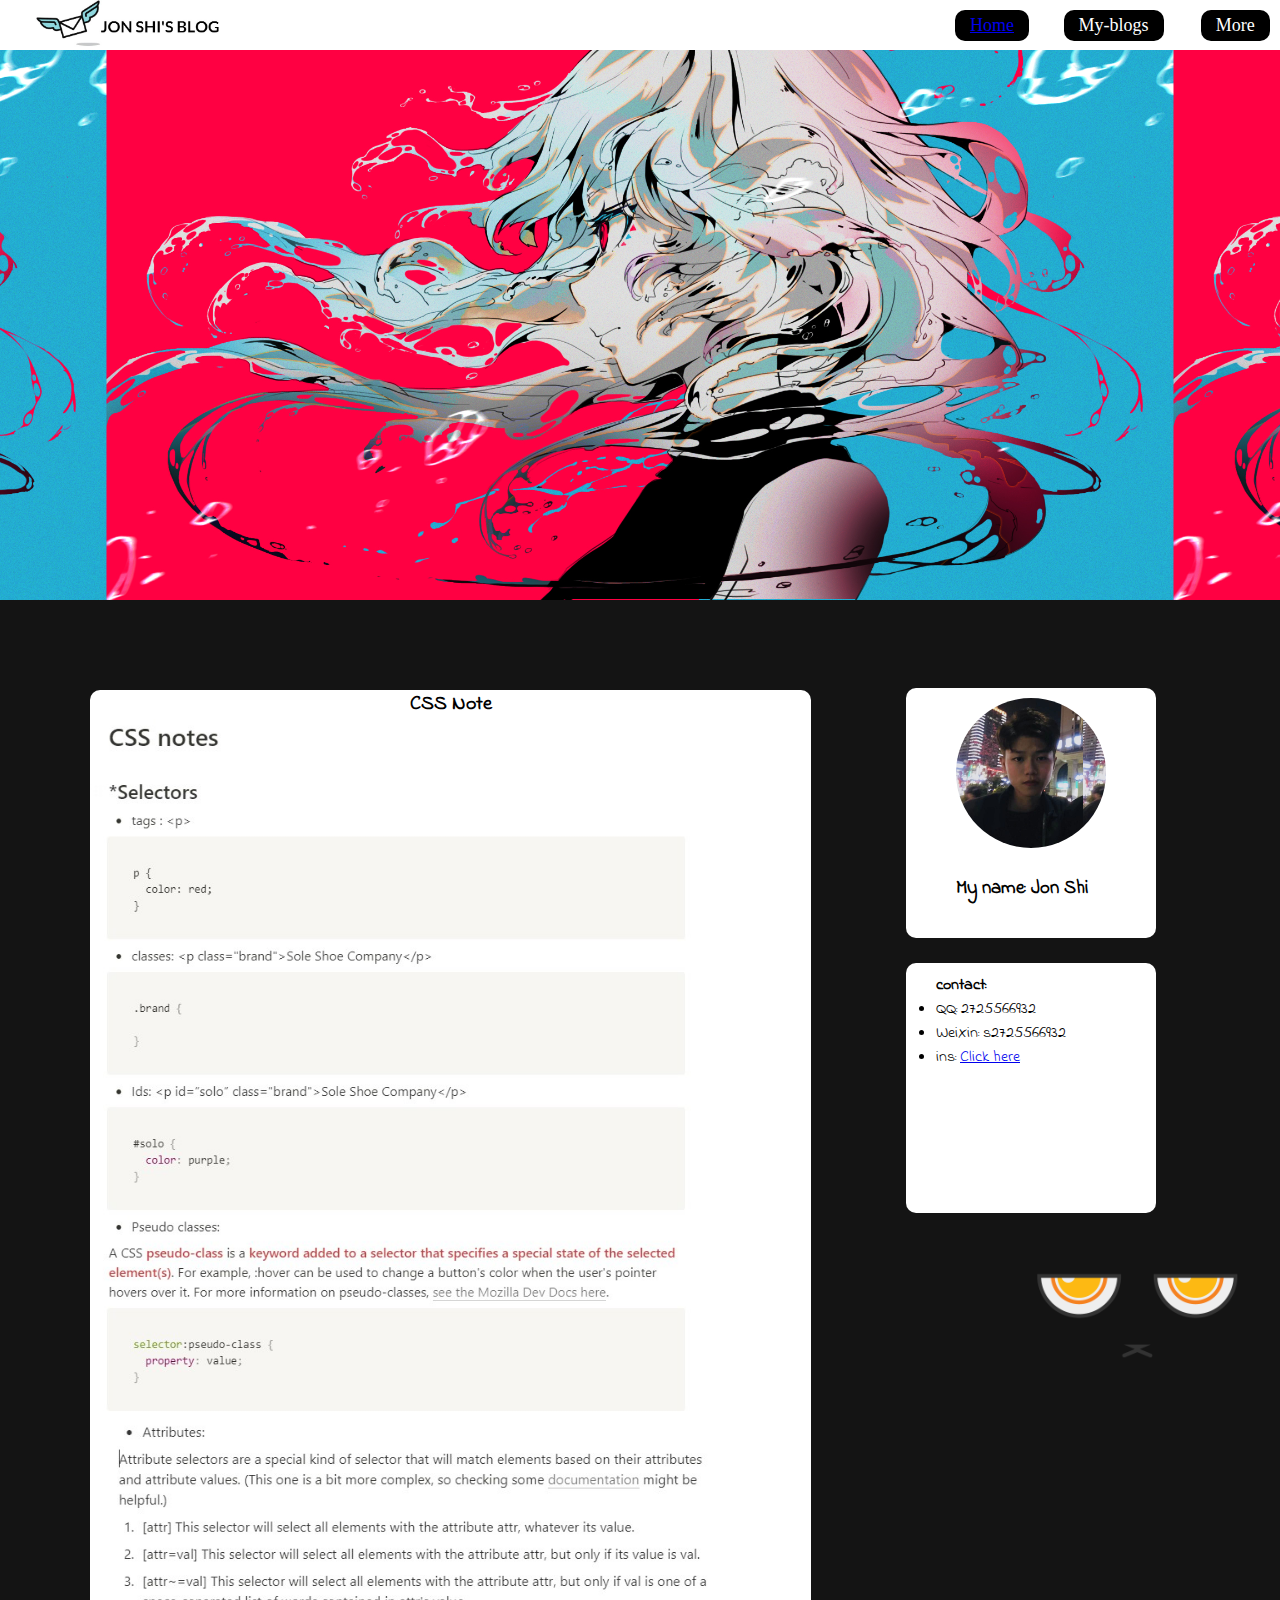
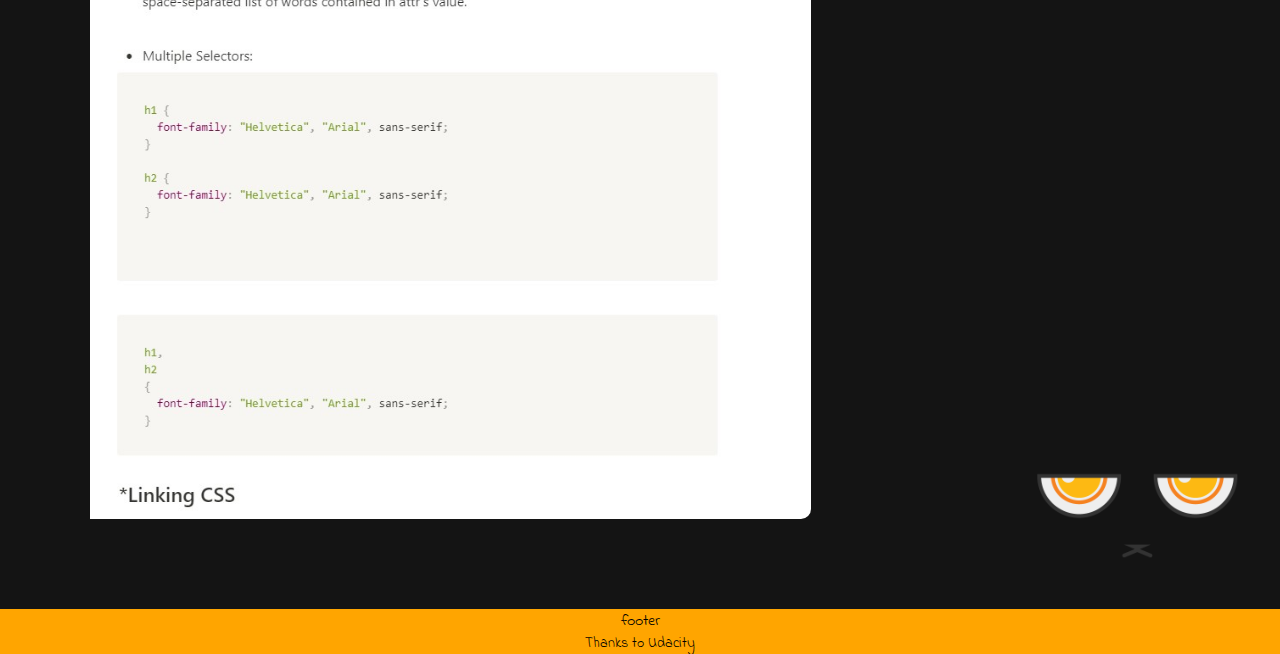
<file: CSSnote.html>
<!DOCTYPE html>
<html lang="en">
<head>
    <link rel="preconnect" href="https://fonts.gstatic.com">
    <link href="https://fonts.googleapis.com/css2?family=Indie+Flower&display=swap" rel="stylesheet">
    <link rel="stylesheet" href="CSS/CSSnote.css">
    <link rel="stylesheet"
          href="https://cdnjs.cloudflare.com/ajax/libs/font-awesome/4.7.0/css/font-awesome.min.css">
    <meta name="viewport" content="width=device-width,initial-scale=1, maximum-scale=1">
    <meta charset="UTF-8">
    <title>Jon-Shi's Blog</title>
    <style>
    </style>
</head>
<body>
<div class="container1">
    <div id="hd" class="box header1">
        <div id="logo" class="box"></div>
        <div class="box"></div>
        <div class="box bh">
            <button class="button"><a href="home.html">Home</a></button>
        </div>
        <div class="box bh">
            <button class="button">My-blogs</button>
        </div>
       <div class="box bh">
            <button class="button">More</button>
        </div>
        <nav class="box menu">
            <label for="menu-check" id="menu-toggle" class=" button">Menu</label>
            <input id="menu-check" type="checkbox">
            <ul>
                <li><button class= "button"><a href="home.html">Home</a></button></li>
                <li><button class="button">Blogs</button></li>
                <li><button class="button">More</button></li>
            </ul>
        </nav>
    </div>
    <div class="box beijin"></div>
</div>
<div id="cb" class="container2">
    <div class="box side container2side">
        <div id="picture" class="box3 picture">
            <div id="picture1" class="box"></div>
            <h3>My name: Jon Shi</h3>
        </div>
        <div class="box3">
            <h4>contact:</h4>
            <ul>
                <li>QQ: 2725566932</li>
                <li>WeiXin: s2725566932</li>
                <li>ins: <a href="https://www.instagram.com/s2725566932">Click here</a></li>
            </ul>
        </div>
    </div>
    <div class="box content container2content">
        <div class="box">
            <h1>CSS Note</h1>
            <div class="cssnote"></div>
            <div class="cssnote1"></div>
        </div>

    </div>
</div>
<div id="foot" class="container3">footer
    <p>Thanks to Udacity</p>
</div>
</body>
</html>
</file>
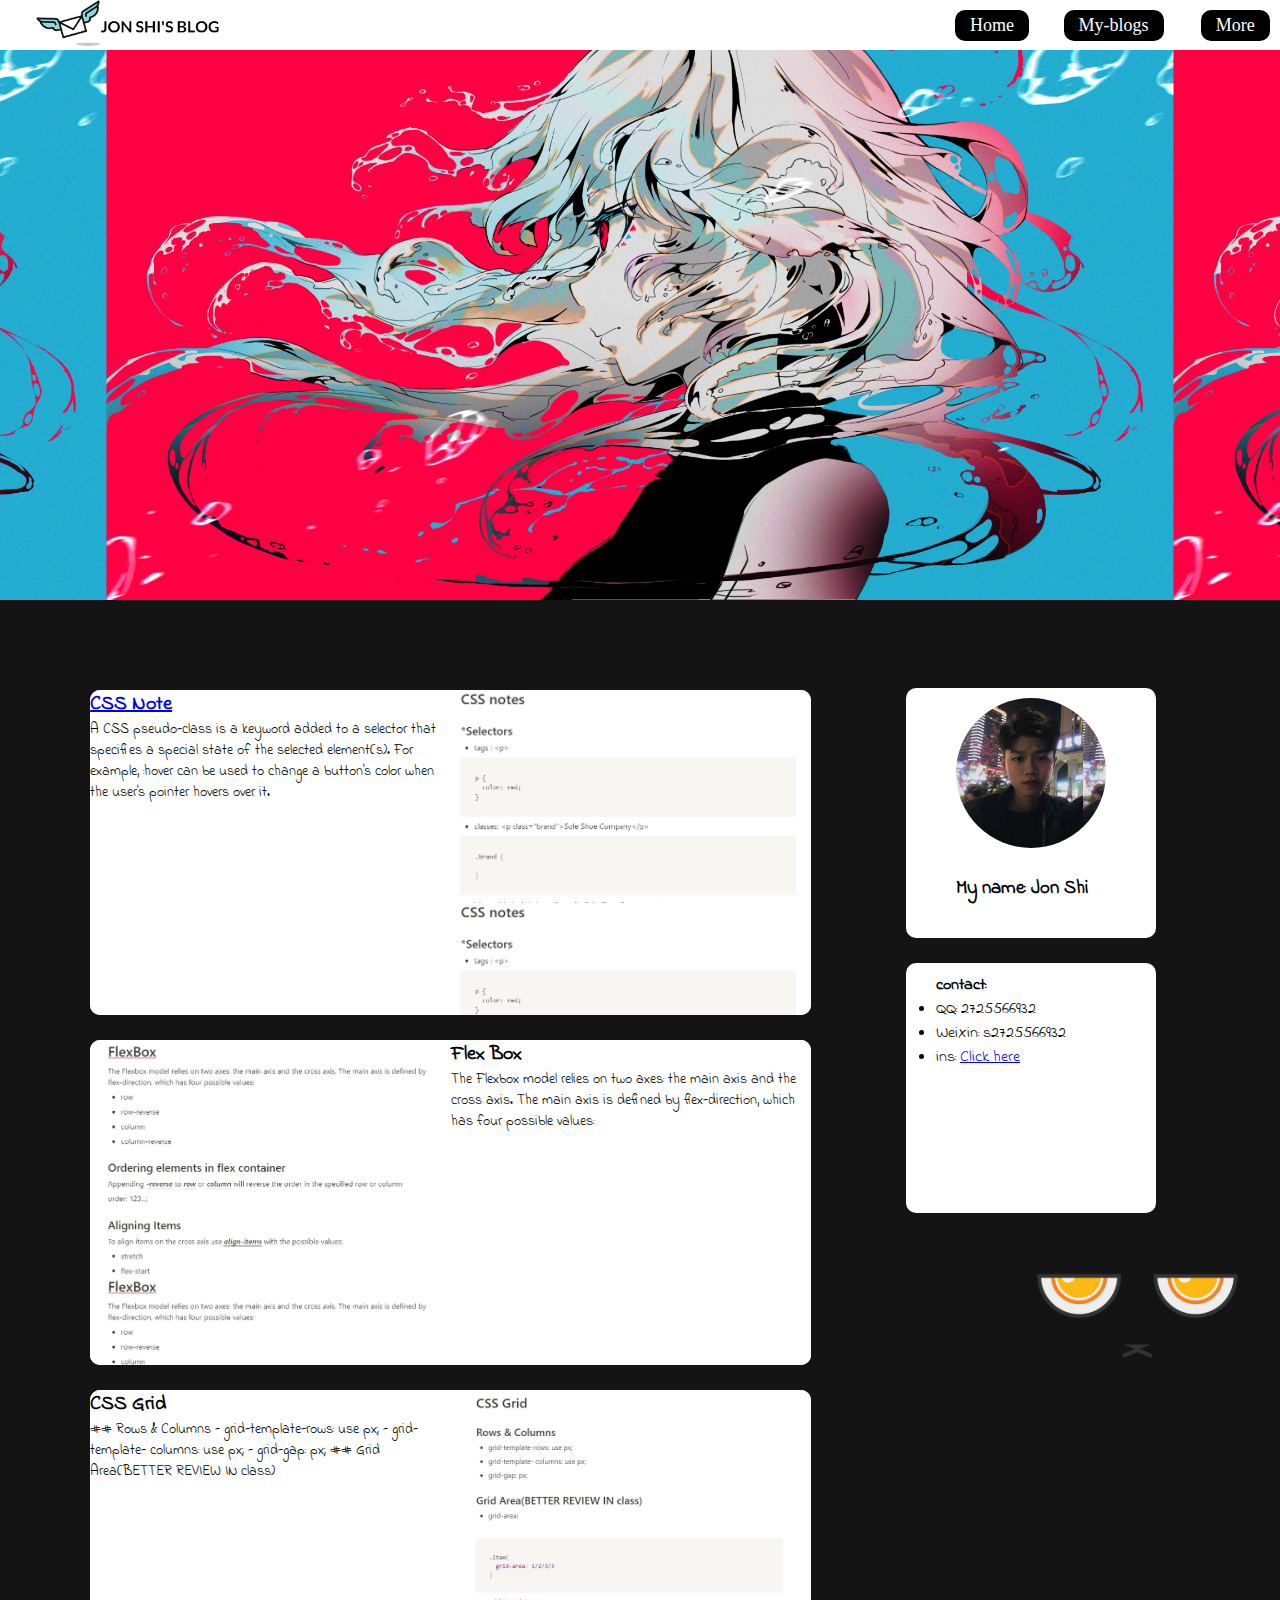
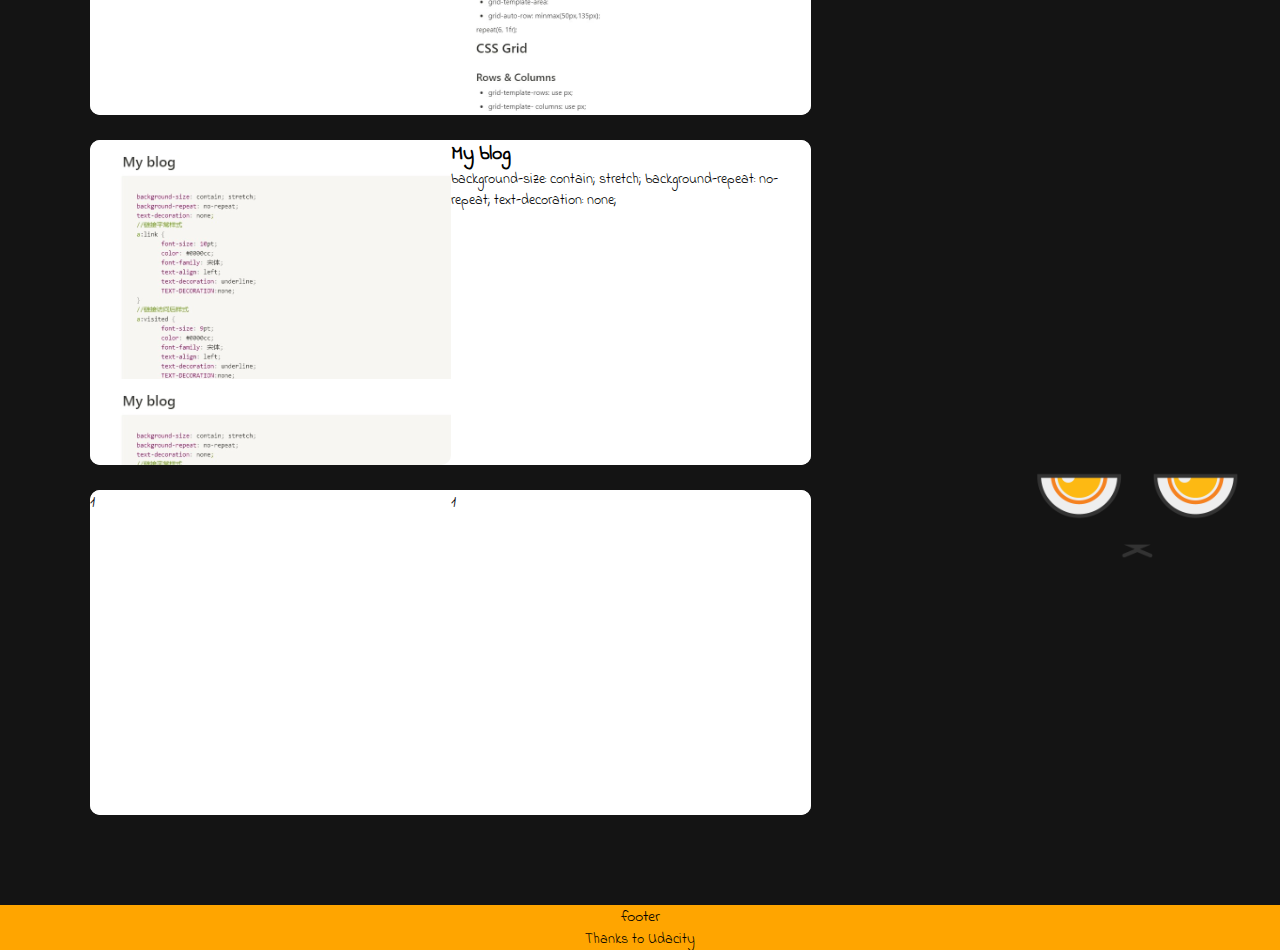
<file: home.html>
<!DOCTYPE html>
<html lang="en">
<head>
    <link rel="preconnect" href="https://fonts.gstatic.com">
    <link href="https://fonts.googleapis.com/css2?family=Indie+Flower&display=swap" rel="stylesheet">
    <link rel="stylesheet" href="CSS/home.css">
    <link rel="stylesheet"
          href="https://cdnjs.cloudflare.com/ajax/libs/font-awesome/4.7.0/css/font-awesome.min.css">
    <meta name="viewport" content="width=device-width,initial-scale=1, maximum-scale=1">
    <meta charset="UTF-8">
    <title>Jon-Shi's Blog</title>
    <style>
    </style>
</head>
<body>
<div class="container1">
    <div id="hd" class="box header1">
        <div id="logo" class="box"></div>
        <div class="box"></div>
        <div class="box bh">
            <button class="button">Home</button>
        </div>
        <div class="box bh">
            <button class="button">My-blogs</button>
        </div>
       <div class="box bh">
            <button class="button">More</button>
        </div>
        <nav class="box menu">
            <label for="menu-check" id="menu-toggle" class=" button">Menu</label>
            <input id="menu-check" type="checkbox">
            <ul>
                <li><button class= "button">Home</button></li>
                <li><button class="button">Blogs</button></li>
                <li><button class="button">More</button></li>
            </ul>
        </nav>
    </div>
    <div class="box beijin"></div>
</div>
<div id="cb" class="container2">
    <div class="box side container2side">
        <div id="picture" class="box3 picture">
            <div id="picture1" class="box"></div>
            <h3>My name: Jon Shi</h3>
        </div>
        <div class="box3">
            <h4>contact:</h4>
            <ul>
                <li>QQ: 2725566932</li>
                <li>WeiXin: s2725566932</li>
                <li>ins: <a href="https://www.instagram.com/s2725566932">Click here</a></li>
            </ul>
        </div>
    </div>
    <div class="box content container2content">
        <div class="box2 twobox">
            <div class="box neirong">
                <h1><a href="CSSnote.html">CSS Note</a></h1>
                <p>A CSS pseudo-class is a keyword added to a selector that specifies a special
                    state of the selected element(s).
                    For example, :hover can be used to change a button's color when the user's
                    pointer hovers over it.
                </p>
            </div>
            <div id="note1" class="box neirong twobox1"></div>
        </div>
        <div class="box2 twobox">
            <div id="note2" class="box neirong twobox1"></div>
            <div class="box neirong">
                <h1>Flex Box</h1>
                <p>The Flexbox model relies on two axes: the main axis and the cross axis.
                    The main axis is defined by flex-direction,
                    which has four possible values:
                </p>
            </div>
        </div>
        <div class="box2 twobox">
            <div class="box neirong">
                <h1>CSS Grid</h1>
                <p>## Rows & Columns

                    - grid-template-rows: use px;
                    - grid-template- columns: use px;
                    - grid-gap: px;

                    ## Grid Area(BETTER REVIEW IN class)</p>
            </div>
            <div id="note3" class="box neirong twobox1"></div>
        </div>
        <div class="box2 twobox">
            <div id="note4" class="box neirong twobox1"></div>
            <div class="box neirong">
                <h1>My blog</h1>
                <p>background-size: contain; stretch;
                    background-repeat: no-repeat;
                    text-decoration: none;</p>
            </div>
        </div>
        <div class="box2 twobox">
            <div class="box neirong">1</div>
            <div class="box neirong">1</div>
        </div>

    </div>
</div>
<div id="foot" class="container3">footer
    <p>Thanks to Udacity</p>
</div>
</body>
</html>
</file>
<file: CSS/CSSnote.css>
/* body*/
*{
    margin: 0;
    padding: 0;
    }
    
    body{
    font-family: 'Indie Flower', cursive;
    font-size:100%;
    
    
    }
    
    /*.box {
    border:1px solid red;
    
    }*/
    .button {
      background-color: black; /* Green */
      border: none;
      color: white;
      border-radius:10px;
      padding: 5px 15px;
      text-align: center;
      text-decoration: none;
      display: inline-block;
      font-size: 18px;
      font-family: "Sofia";
    }
    .bh {
    display: flex;
    align-items: center;
    justify-content: center;
    }
    p {
      font-size: 0.875em;
    }
    h1 {
      font-size: 1.25em;
    }
    
    /* First container*/
    .container1 {
    display:grid;
    grid-template-columns:auto auto auto;
    grid-template-rows:0px 600px;
    /*border: 2px solid red;*/
    }
    
    .header1 {
    grid-area:1/1/1/4;
    display:grid;
    grid-template-columns: 20% 54% 7% 12% 7%;
    grid-template-rows: 50px;
    position: fixed;
    top: 0px;
    width: 100%;
    background-color:white;
    }
    
    #logo {background-image: url('../image/logo.jpg');
           background-size: contain;
           background-repeat: no-repeat;
           background-position: center;
    }
    .menu{
      display: none;
    }
    
    .beijin {
    background-image: url('../image/meizi.jpg');
    background-size:contain;
    background-position: 50% 50%;
    grid-area:2/1/2/4;
    }
    
    
    
    
    /* Second container*/
    .container2 {
    display:grid;
    grid-gap: 5px;
    grid-template-columns:35% 35% 30%;
    /*border: 2px solid red;*/
    background-image: url('../image/feed-me.jpg');
    background-size: contain;
    }
    .container2content{
    display:grid;
    grid-gap:25px;
    grid-template-columns: 100%;
    justify-content: center;
    margin:10% 10%;
    background-color: white;
    border-radius: 10px;
    
    }
    .content {
    grid-area:1/1/1/3;
    }
    
    .side {
    grid-area:1/3/1/3;
    }
    .content div h1{
        display:flex;
        justify-content: center;
    }
    .cssnote{
        height: 700px;
        width: 100%;
        background-image: 
            url("../image/cssnote2.jpg");
        background-size: contain;
        background-repeat: no-repeat;
    }
    .cssnote1{
        height: 700px;
        width: 100%;
        background-image: 
            url("../image/cssnote1.jpg");
        background-size: contain;
        background-repeat: no-repeat;
    }
    
    
    
    
    .container2side {
    display:grid;
    grid-gap:25px;
    grid-auto-rows: minmax(auto, 250px);
    grid-template-columns: 250px;
    margin: 23% 0%;
    
    }
    .box3{
    background-color: #ffffff;
    /*border:1px solid red;*/
    border-radius: 10px;
    padding: 10px 30px;
    }
    #picture{
    display:grid;
    grid-template-rows: 150px;
    grid-template-columns: 150px;
    
    }
    .picture{
    display:flex;
    align-items: center;
    justify-content:center;
    }
    #picture1{
    background-image: url('../image/me.jpg');
    background-size: contain;
    height: 100%;
    width:100%;
    border-radius:100%;
    }
    
    
    
    /* Third container*/
    .container3 {
        display: grid;
        /*border: 2px solid red;*/
    
    }
    #foot {
    text-align: center;
    background-color: Orange;
    }
    
    
    
    @media (min-width:490px)and (max-width:891px) {
    .container1 {
        display:grid;
        grid-template-columns:auto;
        grid-template-rows:0px 400px;
        }
    .header1 {
          grid-area:1/1/1/4;
          display:grid;
          grid-template-columns: 40% 0% 20% 20% 20%;
          }
    .container2 {
        display:grid;
        grid-gap: 5px;
        grid-template-columns:auto;
        grid-template-rows: auto auto;
        grid-template-areas: 
        "con"
        "sd";
        background-image: url('../image/feed-me.jpg');
        background-size: contain;
        }
    .content {
    grid-area: con;
    }
          
    .side {
    grid-area: sd;
    }
    .container2side {
      display:grid;
      grid-gap:25px;
      grid-auto-rows: minmax(auto, 250px);
      grid-template-columns: 250px;
      margin: 0% 0%;
      justify-content: center;
    
    }
    }
    
    
    
    
    
    
    
    
    @media (max-width:490px){
    .menu{
    display: grid;
    align-items: center;
    justify-content: center;
    }
      #menu-toggle{
        display: grid;
    
        
    }
    #menu-check ~ ul{
        display: none;
    }
    #menu-check:checked ~ ul{
        display: block;
    }
    #menu-check ~ ul{
      list-style: none;
    background-color: black;
    }
    li{
        line-height: 36px;
    }
    #menu-check{
    display: none;  
    }
      .container1 {
        display:grid;
        grid-template-columns:auto;
        grid-template-rows:0px 240px;
        }
    .header1 {
    display:grid;
    grid-template-columns: 40% 38% 20%;
    }
    .bh {
    display: none;
    align-items: center;
    justify-content: center;
    }
    
    .container2 {
        display:grid;
        grid-gap: 5px;
        grid-template-columns:auto;
        grid-template-rows: auto auto;
        grid-template-areas: 
        "con"
        "sd";
        background-image: url('../image/feed-me.jpg');
        background-size: contain;
        }
    .content {
    grid-area: con;
    }
          
    .side {
    grid-area: sd;
    }
    .container2side {
      display:grid;
      grid-gap:25px;
      grid-auto-rows: minmax(auto, 250px);
      grid-template-columns: 250px;
      margin: 0% 0%;
      justify-content: center;
    
    }
    .container2content{
        display:grid;
        grid-gap:25px;
        grid-template-columns: 100%;
        justify-content: center;
        margin:10% 0%;
        background-color: white;
        border-radius: 10px;
    }    
}
</file>
<file: CSS/home.css>
/* body*/
*{
margin: 0;
padding: 0;
}

body{
font-family: 'Indie Flower', cursive;
font-size:100%;


}

/*.box {
border:1px solid red;
}*/

.button {
  background-color: black; /* Green */
  border: none;
  color: white;
  border-radius:10px;
  padding: 5px 15px;
  text-align: center;
  text-decoration: none;
  display: inline-block;
  font-size: 18px;
  font-family: "Sofia";
}
.bh {
display: flex;
align-items: center;
justify-content: center;
}

p {
  font-size: 0.875em;
}
h1 {
  font-size: 1.25em;
}

/* First container*/
.container1 {
display:grid;
grid-template-columns:auto auto auto;
grid-template-rows:0px 600px;
/*border: 2px solid red;*/
}

.header1 {
grid-area:1/1/1/4;
display:grid;
grid-template-columns: 20% 54% 7% 12% 7%;
grid-template-rows: 50px;
position: fixed;
top: 0px;
width: 100%;
background-color:white;
}

#logo {background-image: url('../image/logo.jpg');
       background-size: contain;
       background-repeat: no-repeat;
       background-position: center;
}
.menu{
  display: none;
}

.beijin {
background-image: url('../image/meizi.jpg');
background-size:contain;
background-position: 50% 50%;
grid-area:2/1/2/4;
}




/* Second container*/
.container2 {
display:grid;
grid-gap: 5px;
grid-template-columns:35% 35% 30%;
/*border: 2px solid red;*/
background-image: url('../image/feed-me.jpg');
background-size: contain;
}
.container2content{
display:grid;
grid-gap:25px;
grid-auto-rows: minmax(200px, 325px);
grid-template-columns: auto;
justify-content: right;
margin:10% 10%;


}
.content {
grid-area:1/1/1/3;
}

.side {
grid-area:1/3/1/3;
}
.box2{
display:grid;
Background-color: white;
grid-template-columns:50% 50%;
/*border:1px solid red;*/
border-radius: 10px;

}
.neirong{
border-radius: 10px;
background-color: white;

}
/*note1~8*/
#note1{
background-image: url('../image/note1.jpg');
background-size: contain;
}
#note2{
background-image: url('../image/note2.jpg');
background-size: contain;
}
#note3{
background-image: url('../image/note3.jpg');
background-size: contain;
}
#note4{
background-image: url('../image/note4.jpg');
background-size: contain;
}
.container2side {
display:grid;
grid-gap:25px;
grid-auto-rows: minmax(auto, 250px);
grid-template-columns: 250px;
margin: 23% 0%;

}
.box3{
background-color: #ffffff;
/*border:1px solid red;*/
border-radius: 10px;
padding: 10px 30px;
}
#picture{
display:grid;
grid-template-rows: 150px;
grid-template-columns: 150px;

}
.picture{
display:flex;
align-items: center;
justify-content:center;
}
#picture1{
background-image: url('../image/me.jpg');
background-size: contain;
height: 100%;
width:100%;
border-radius:100%;
}



/* Third container*/
.container3 {
    display: grid;
    /*border: 2px solid red;*/

}
#foot {
text-align: center;
background-color: Orange;
}



@media (min-width:490px)and (max-width:891px) {
.container1 {
    display:grid;
    grid-template-columns:auto;
    grid-template-rows:0px 400px;
    }
.header1 {
      grid-area:1/1/1/4;
      display:grid;
      grid-template-columns: 40% 0% 20% 20% 20%;
      }
.container2 {
    display:grid;
    grid-gap: 5px;
    grid-template-columns:auto;
    grid-template-rows: auto auto;
    grid-template-areas: 
    "con"
    "sd";
    background-image: url('../image/feed-me.jpg');
    background-size: contain;
    }
.content {
grid-area: con;
}
      
.side {
grid-area: sd;
}
.container2side {
  display:grid;
  grid-gap:25px;
  grid-auto-rows: minmax(auto, 250px);
  grid-template-columns: 250px;
  margin: 0% 0%;
  justify-content: center;

}
}








@media (max-width:490px){
.menu{
display: grid;
align-items: center;
justify-content: center;
}
  #menu-toggle{
    display: grid;

    
}
#menu-check ~ ul{
  display: none;
}
#menu-check:checked ~ ul{
    display: block;
}
#menu-check ~ ul{
  list-style: none;
background-color: black;
}
li{
    line-height: 36px;
}
#menu-check{
display: none;  
}
  .container1 {
    display:grid;
    grid-template-columns:auto;
    grid-template-rows:0px 240px;
    }
.header1 {
display:grid;
grid-template-columns: 40% 38% 20%;
}
.bh {
display: none;
align-items: center;
justify-content: center;
}

.container2 {
    display:grid;
    grid-gap: 5px;
    grid-template-columns:auto;
    grid-template-rows: auto auto;
    grid-template-areas: 
    "con"
    "sd";
    background-image: url('../image/feed-me.jpg');
    background-size: contain;
    }
.content {
grid-area: con;
}
      
.side {
grid-area: sd;
}
.container2side {
  display:grid;
  grid-gap:25px;
  grid-auto-rows: minmax(auto, 250px);
  grid-template-columns: 250px;
  margin: 0% 0%;
  justify-content: center;

}
.container2content{
  display:grid;
  grid-gap:10px;
  grid-auto-rows: minmax(200px,auto);
  grid-template-columns: auto;
  justify-content: right;
  margin:5% 0%;
}
.twobox{
  display:grid;
  grid-template-columns: auto;
  grid-template-rows: 180px 180px;
  grid-template-areas:
  "pic"
  "con"
  }
.twobox1{
grid-area:pic;
}
}



/* WRONG Code Below*/
/*mobile screen*/
/*@media (max-width: 425px){
  #logo {background-image: url('../image/logo.jpg');
    background-position: center;
    background-repeat: no-repeat;
}
.button {
  background-color: black; 
  border: none;
  color: white;
  border-radius:10px;
  padding: 5px 15px;
  text-align: center;
  text-decoration: none;
  display: inline-block;
  font-size: 4vw;
  font-family: "Sofia";
}
.bh {
  display: flex;
  align-items: center;
  justify-content: center;
}
.container2{
width:100%;
display:grid;
grid-gap: 1px;
grid-template-columns:320px;
border: 1px solid red;
background-image: url('../image/feed-me.jpg');
background-size: contain;
}
.content{
grid-area: 1/1/1/1;
}
.side{
grid-area: 2/1/2/1;
}
.container2side {
display:grid;
grid-gap:25px;
grid-auto-rows: minmax(auto, auto);
grid-template-columns: 350px;
align-items: center;
justify-content:center;
}
#cb{
align-items: center;
justify-content:center;
}
#picture{
  display:grid;
  grid-template-rows: 200px;
  grid-template-columns: 200px;
  
  }
.container2content{
display:grid;
grid-gap:10px;
grid-auto-rows: minmax(100px, 600px);
grid-template-columns: 350px;
justify-content: center;
}
.twobox{
display:grid;
grid-template-columns: 350px;
grid-template-rows: 50% 50%;
grid-template-areas:
"pic"
"con"
}
.twobox1{
grid-area:pic;
}
.neirong{
border-radius: 10px;
background-color: white;
text-align: center;
}


.container1 {
  width:100%;
  display:grid;
  grid-template-columns: 360px;
  grid-template-rows:100px 400px;
  border: 2px solid red;
  }
.header1 {
grid-area:1/1/1/4;
display:grid;
grid-template-columns: 40% 0% 25% 20% 15%;
}

.container3 {
  width:auto;
  display: grid;
  border: 2px solid red;

}
}*/

/*@media  (min-width:3100px) {
  #logo {background-image: url('../image/logo.jpg');
    background-position: center;
    background-repeat: no-repeat;
    
}
  .container2{
    display:grid;
    grid-gap: 1px;
    grid-template-columns:1500px;
    border: 2px solid red;
    background-image: url('../image/feed-me.jpg');
    background-size: contain;
    }
    .content{
    grid-area: 1/1/1/1;
    }
    .side{
    grid-area: 2/1/2/1;
    }
    .container2side {
    display:grid;
    grid-gap:25px;
    grid-auto-rows: minmax(auto, auto);
    grid-template-columns: 900px;
    align-items: center;
    justify-content:center;
    }
    #cb{
    align-items: center;
    justify-content:center;
    }
    #picture{
      display:grid;
      grid-template-rows: 500px;
      grid-template-columns: 500px;
      
      }
    .container2content{
    display:grid;
    grid-gap:10px;
    grid-auto-rows: minmax(100px, 1600px);
    grid-template-columns: 1300px;
    justify-content: center;
    }
    .twobox{
    display:grid;
    grid-template-columns: 1300px;
    grid-template-rows: 50% 50%;
    grid-template-areas:
    "pic"
    "con"
    }
    .twobox1{
    grid-area:pic;
    }
    .neirong{
    border-radius: 10px;
    background-color: white;
    text-align: center;
    }
    
    
    .container1 {
      display:grid;
      grid-template-columns: 1300px;
      grid-template-rows:300px 1800px;
      border: 2px solid red;
      }
    .header1 {
    grid-area:1/1/1/4;
    display:grid;
    grid-template-columns: 40% 0% 20% 25% 15%;
    }
  }*/
</file>
